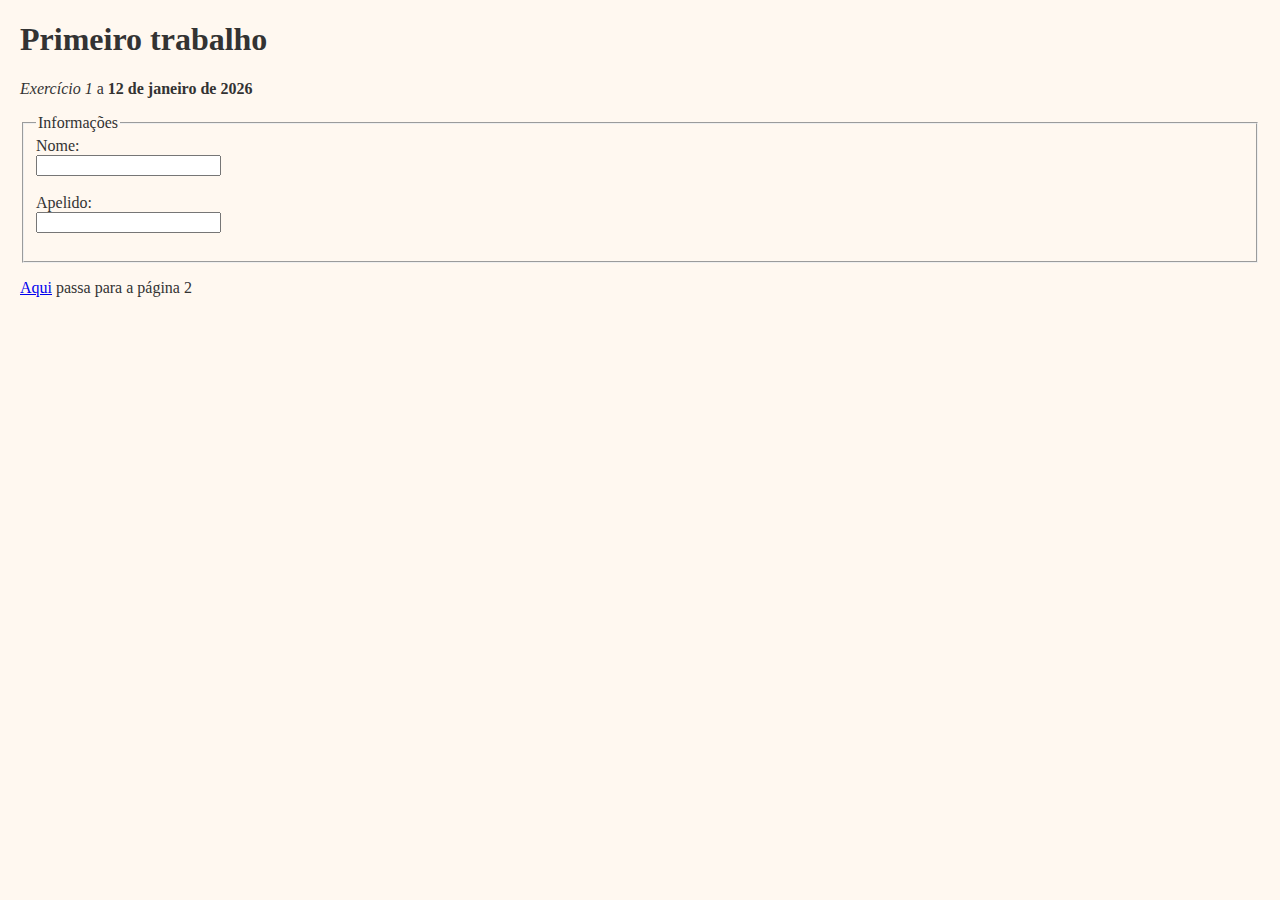
<file: HTML/exercicio01/index.html>
<!DOCTYPE html>
<html lang="en">
<head>
    <meta charset="UTF-8">
    <meta name="viewport" content="width=device-width, initial-scale=1.0">
    <title>Exercício01</title>
    <link rel="stylesheet" href="style.css">
</head>
<body>
    <h1>Primeiro trabalho</h1>
    <p><i>Exercício 1</i> a <b>12 de janeiro de 2026</b></p>

    <form>
      <fieldset>
        <legend>Informações</legend>

        <label for="nome">Nome:</label><br>
        <input type="text" id="nome" name="nome"><br><br>

        <label for="apelido">Apelido:</label><br>
        <input type="text" id="apelido" name="apelido"><br><br>

      </fieldset>
    </form>

    <p><a href="pag2.html" target="_blank">Aqui</a> passa para a página 2</p>

</body>
</html>
</file>
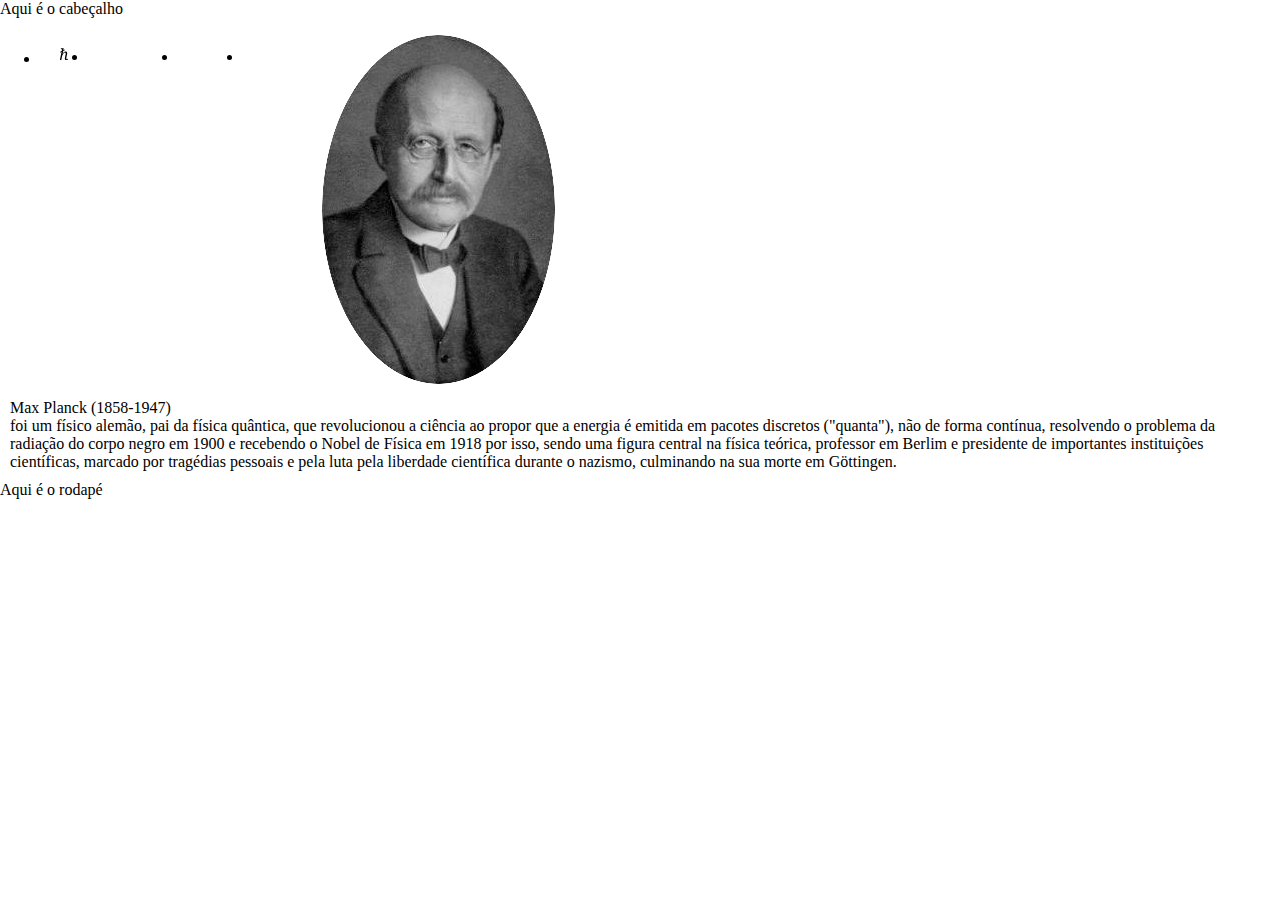
<file: HTML/exercico02/index.html>
<!DOCTYPE html>
<html lang="en">
<head>
    <meta charset="UTF-8">
    <meta name="viewport" content="width=device-width, initial-scale=1.0">
    <title>Exercício 2 - 260116</title>
    <link rel="stylesheet" href="./estilos/estilo.css">
    <link href="https://cdn.jsdelivr.net/npm/bootstrap@5.3.8/dist/css/bootstrap.min.css" rel="stylesheet" integrity="sha384-sRIl4kxILFvY47J16cr9ZwB07vP4J8+LH7qKQnuqkuIAvNWLzeN8tE5YBujZqJLB" crossorigin="anonymous">
</head>
<body>
    <header>Aqui é o cabeçalho</header>
    <nav>
        <ul>
            <li><a href="#inicio"><img src="./img/U+210F.svg" alt="Logo"></a></li>
            <li><a href="#">Principal</a></li>
            <li><a href="#">Teste</a></li>
            <li><a href="#">Acerca</a></li>
        </div>
    </nav>

    <article>
        <a id="inicio"></a>
        <img src="./img/Max_Planck.png">
        <p>
            Max Planck (1858-1947) <br>
            foi um físico alemão, pai da física quântica, que revolucionou a ciência ao propor que a energia é emitida em pacotes 
            discretos ("quanta"), não de forma contínua, resolvendo o problema da radiação do corpo negro em 1900 e recebendo o 
            Nobel de Física em 1918 por isso, sendo uma figura central na física teórica, professor em Berlim e presidente de 
            importantes instituições científicas, marcado por tragédias pessoais e pela luta pela liberdade científica durante o 
            nazismo, culminando na sua morte em Göttingen.
        </p>
    </article>

    <footer>
        Aqui é o rodapé
    </footer>
 
</body>
</html>
</file>
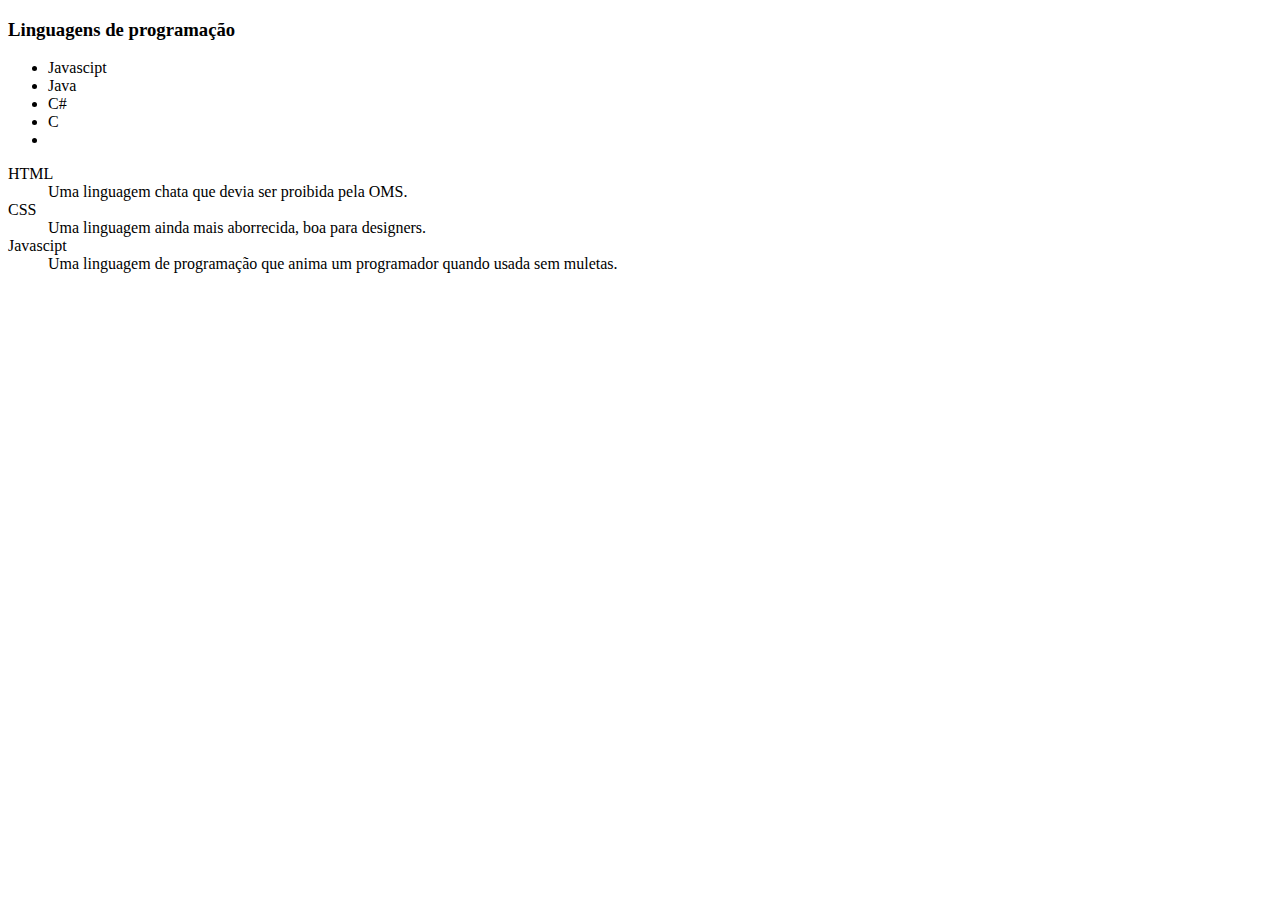
<file: HTML/exercicio01/pag2.html>
<!DOCTYPE html>
<html lang="en">
<head>
    <meta charset="UTF-8">
    <meta name="viewport" content="width=device-width, initial-scale=1.0">
    <title>Página 2</title>
</head>
<body>
    
    <h3>Linguagens de programação</h3>
    <ul>
        <li>Javascipt</li>
        <li>Java</li>
        <li>C#</li>
        <li>C</li>
        <li></li>
    </ul>
    
    <dl>
    <dt>HTML</dt>
    <dd>Uma linguagem chata que devia ser proibida pela OMS.</dd>
    <dt>CSS</dt>
    <dd>Uma linguagem ainda mais aborrecida, boa para designers.</dd>
    <dt>Javascipt</dt>
    <dd>Uma linguagem de programação que anima um programador quando usada sem muletas.</dd>
    </dl>

</body>
</html>
</file>
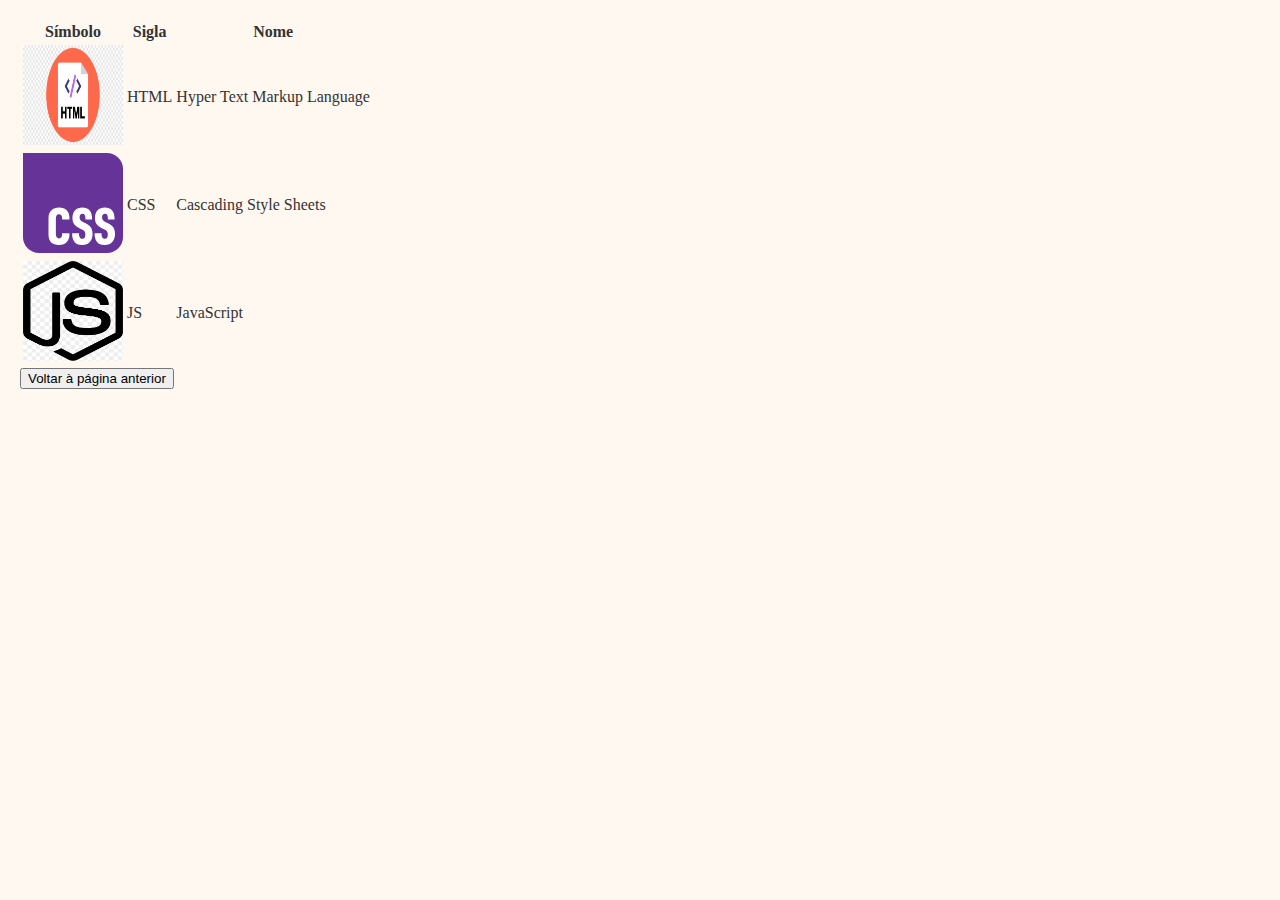
<file: HTML/exercicio01/pag3.html>
<!DOCTYPE html>
<html lang="en">
<head>
    <meta charset="UTF-8">
    <meta name="viewport" content="width=device-width, initial-scale=1.0">
    <title>Página 3</title>
    <link rel="stylesheet" href="style.css">
</head>
<body>
    <table class="centrado">
        <tr>
            <th>Símbolo</th>
            <th>Sigla</th>
            <th>Nome</th>
        </tr>
        <tr>
            <td><img src="htmllogo.png" width="100" height="100"></td>
            <td>HTML</td>
            <td>Hyper Text Markup Language</td>
        </tr>
        <tr>
            <td><img src="CSS_Logo.svg" width="100" height="100"></td>
            <td>CSS</td>
            <td>Cascading Style Sheets</td>
        </tr>
        <tr>
            <td><img src="javascriptlogo.png" width="100" height="100"></td>
            <td>JS</td>
            <td>JavaScript</td>
        </tr>

    </table>


    <button onclick="history.back()">Voltar à página anterior</button>
</body>
</html>
</file>
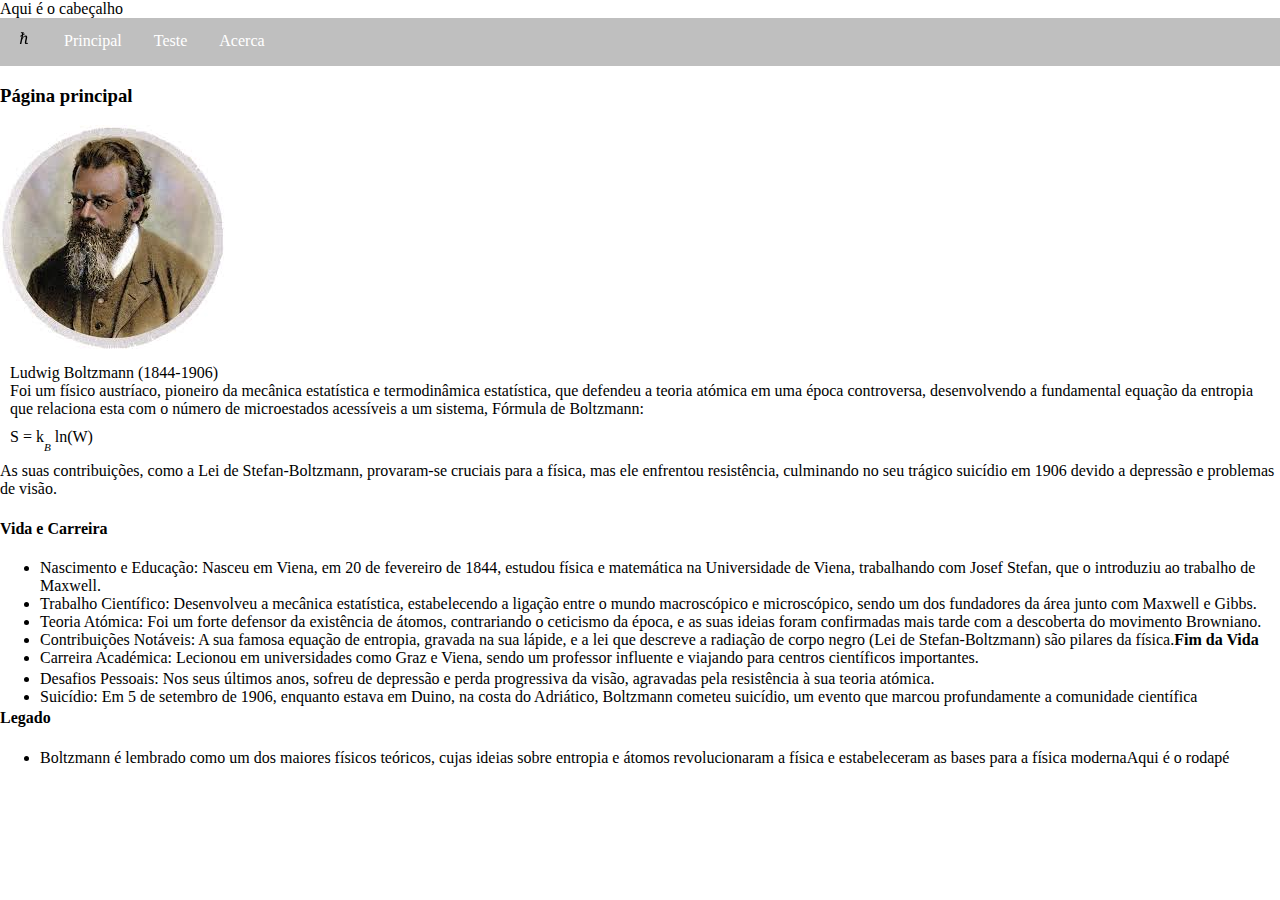
<file: HTML/exercico02/principal.html>
<!DOCTYPE html>
<html lang="en">
<head>
    <meta charset="UTF-8">
    <meta name="viewport" content="width=device-width, initial-scale=1.0">
    <title>Principal</title>
    <link rel="stylesheet" href="./estilos/estilo.css">
</head>
<body>
        <header>Aqui é o cabeçalho</header>
    <nav>
        <ul class="nav"</ul>
            <li><a href="./index.html"><img src="./img/U+210F.svg" alt="Logo"></a></li>
            <li><a href="./principal.html">Principal</a></li>
            <li><a href="./teste.html">Teste</a></li>
            <li><a href="./acerca.html">Acerca</a></li>
        </div>
    </nav>

    <H3>Página principal</H3>
    <article>

        <img class="caras" src="./img/Boltzmann.jpg">
       <p>
            Ludwig Boltzmann (1844-1906)<br>
            Foi um físico austríaco, pioneiro da mecânica estatística e termodinâmica estatística, que defendeu a teoria atómica em uma época controversa, 
            desenvolvendo a fundamental equação da entropia que relaciona esta com o número de microestados acessíveis a um sistema, 
            Fórmula de Boltzmann: <br><p class="centro">S = k<sub><sub><i>B</i></sub></sub> ln(W)</p>
 
            As suas contribuições, como a Lei de Stefan-Boltzmann, provaram-se cruciais para a física, mas ele enfrentou resistência, 
            culminando no seu trágico suicídio em 1906 devido a depressão e problemas de visão.
        </p>
        <h4>Vida e Carreira</h4>
        
            <ul>
                <li>Nascimento e Educação: Nasceu em Viena, em 20 de fevereiro de 1844, estudou física e matemática na Universidade de Viena, trabalhando com Josef Stefan, que o introduziu ao trabalho de Maxwell.</li>
                <li>Trabalho Científico: Desenvolveu a mecânica estatística, estabelecendo a ligação entre o mundo macroscópico e microscópico, sendo um dos fundadores da área junto com Maxwell e Gibbs.</li>
                <li>Teoria Atómica: Foi um forte defensor da existência de átomos, contrariando o ceticismo da época, e as suas ideias foram confirmadas mais tarde com a descoberta do movimento Browniano.</il>
                <li>Contribuições Notáveis: A sua famosa equação de entropia, gravada na sua lápide, e a lei que descreve a radiação de corpo negro (Lei de Stefan-Boltzmann) são pilares da física.</li>
                <li>Carreira Académica: Lecionou em universidades como Graz e Viena, sendo um professor influente e viajando para centros científicos importantes.</li>
            </ul>

        <br>
        <br>    <h4>Fim da Vida</h4>
    
            <ul>
            <li>Desafios Pessoais: Nos seus últimos anos, sofreu de depressão e perda progressiva da visão, agravadas pela resistência à sua teoria atómica.</li>
            <li>Suicídio: Em 5 de setembro de 1906, enquanto estava em Duino, na costa do Adriático, Boltzmann cometeu suicídio, um evento que marcou profundamente a comunidade científica</li>
        </ul>
        <br>
        <h4>Legado</h4>
            <ul>
            <li>Boltzmann é lembrado como um dos maiores físicos teóricos, cujas ideias sobre entropia e átomos revolucionaram a física e estabeleceram as bases para a física moderna</li>
            </ul>
        
    </article>


        <footer>
        Aqui é o rodapé
    </footer>

</body>
</html>
</file>
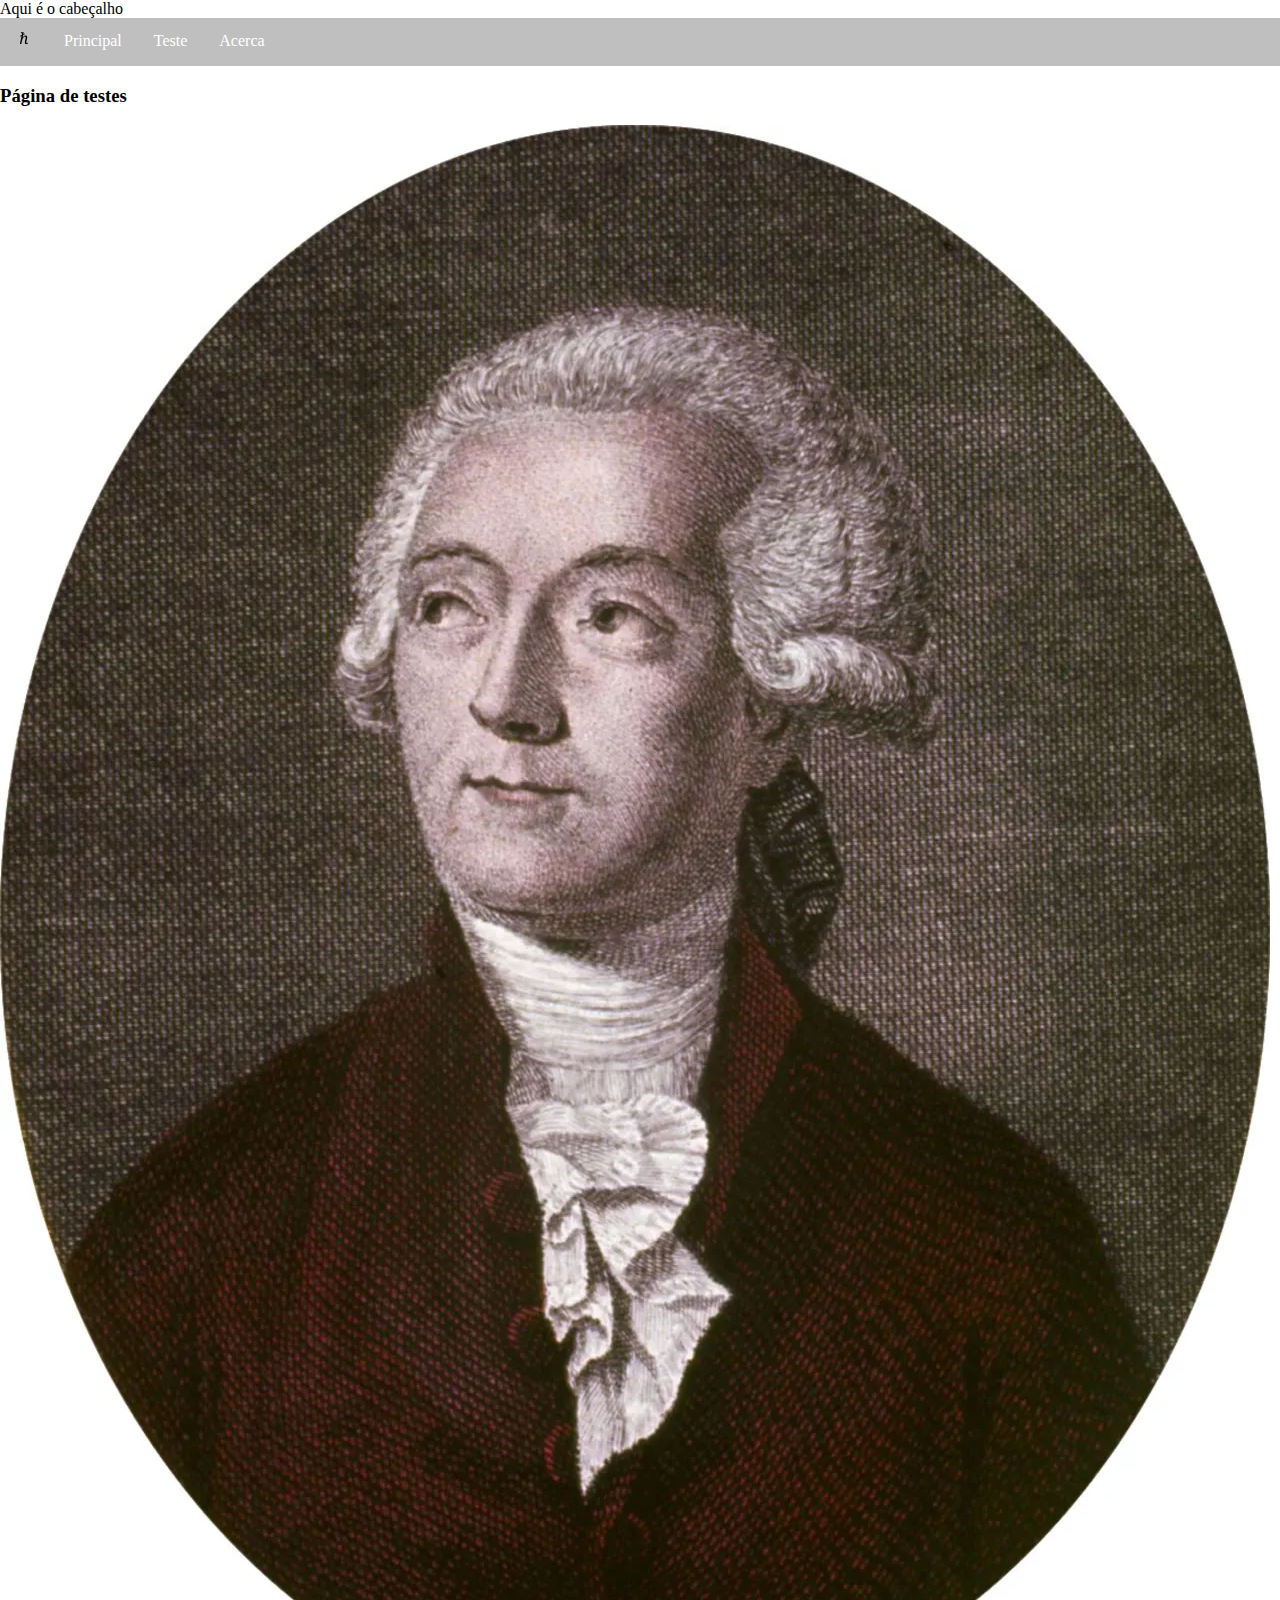
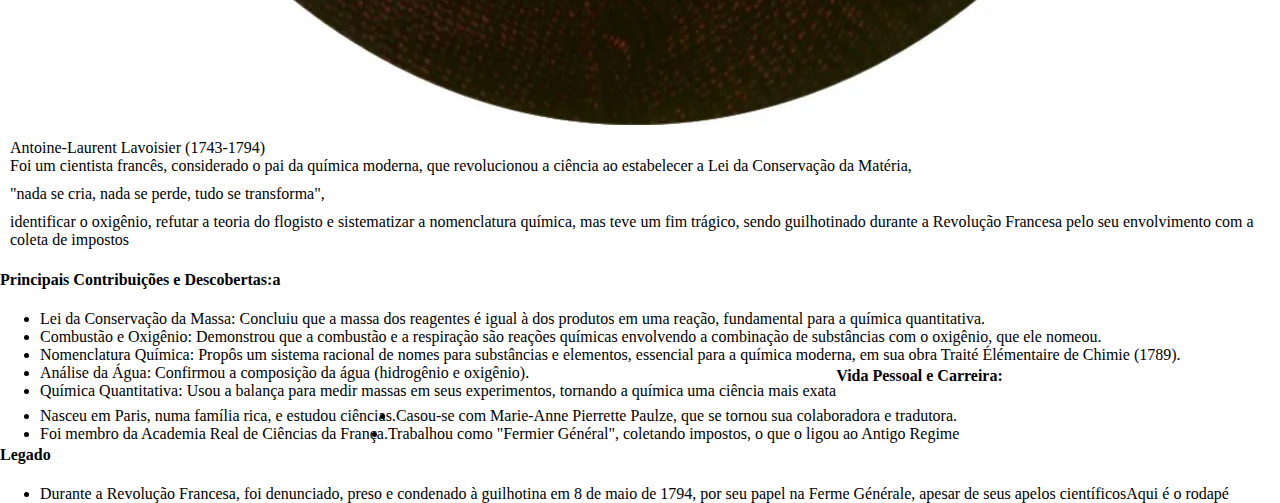
<file: HTML/exercico02/teste.html>
<!DOCTYPE html>
<html lang="en">
<head>
    <meta charset="UTF-8">
    <meta name="viewport" content="width=device-width, initial-scale=1.0">
    <title>Teste</title>
    <link rel="stylesheet" href="./estilos/estilo.css">
</head>
<body>
        <header>Aqui é o cabeçalho</header>
    <nav>
        <ul class="nav"</ul>
            <li><a href="./index.html"><img src="./img/U+210F.svg" alt="Logo"></a></li>
            <li><a href="./principal.html">Principal</a></li>
            <li><a href="./teste.html">Teste</a></li>
            <li><a href="./acerca.html">Acerca</a></li>
        </div>
    </nav>

    <H3>Página de testes</H3>
  <article>

        <img class="caras" src="./img/Antoine-Laurent-Lavoisier.webp">
       <p>
            Antoine-Laurent Lavoisier (1743-1794)<br> 
            Foi um cientista francês, considerado o pai da química moderna, que revolucionou a ciência ao estabelecer a Lei da Conservação da Matéria,</p>
            <p class="centro">"nada se cria, nada se perde, tudo se transforma",</p> 
            <p>identificar o oxigênio, refutar a teoria do flogisto e sistematizar a nomenclatura química, mas teve um fim trágico, sendo guilhotinado 
            durante a Revolução Francesa pelo seu envolvimento com a coleta de impostos
        </p>
        <h4>Principais Contribuições e Descobertas:a</h4>
                    <ul>
                <li>Lei da Conservação da Massa: Concluiu que a massa dos reagentes é igual à dos produtos em uma reação, fundamental para a química quantitativa.</li>
                <li>Combustão e Oxigênio: Demonstrou que a combustão e a respiração são reações químicas envolvendo a combinação de substâncias com o oxigênio, que ele nomeou.</li>
                <li>Nomenclatura Química: Propôs um sistema racional de nomes para substâncias e elementos, essencial para a química moderna, em sua obra Traité Élémentaire de Chimie (1789).</il>
                <li>Análise da Água: Confirmou a composição da água (hidrogênio e oxigênio).</li>
                <li>Química Quantitativa: Usou a balança para medir massas em seus experimentos, tornando a química uma ciência mais exata</li>
            </ul>

        <br>
        <br>    <h4>Vida Pessoal e Carreira:</h4>
            <ul>
            <li>Nasceu em Paris, numa família rica, e estudou ciências.</li>
            <li>Casou-se com Marie-Anne Pierrette Paulze, que se tornou sua colaboradora e tradutora.</li>
            <li>Foi membro da Academia Real de Ciências da França.</li>
            <li>Trabalhou como "Fermier Général", coletando impostos, o que o ligou ao Antigo Regime</li>
        </ul>
        <br>
        <h4>Legado</h4>
            <ul>
            <li>Durante a Revolução Francesa, foi denunciado, preso e condenado à guilhotina em 8 de maio de 1794, por seu papel na Ferme Générale, apesar de seus apelos científicos</li>
            </ul>
        
    </article>

    <footer>
        Aqui é o rodapé
    </footer>

</body>
</html>
</file>
<file: HTML/exercicio01/style.css>
body {
    background-color: #fff8f0;
    font-family: 'sans-serif';
    color: #333;
    margin: 20px;
}
</file>
<file: HTML/exercico02/estilos/estilo.css>
body {
  margin: 0;
  padding: 0;
}

h2, p {
  margin: 10px;
}
.nav {
  list-style-type: none;
  margin: 0;
  padding: 0;
  overflow: hidden;
  background-color: #bfbfbf;
}

ul li {
  float: left;
}

ul li a {
  display: block;
  color: white;
  text-align: center;
  padding: 14px 16px;
  text-decoration: none;
}

ul li a:hover {
  background-color: #addfee;
}
</file>
